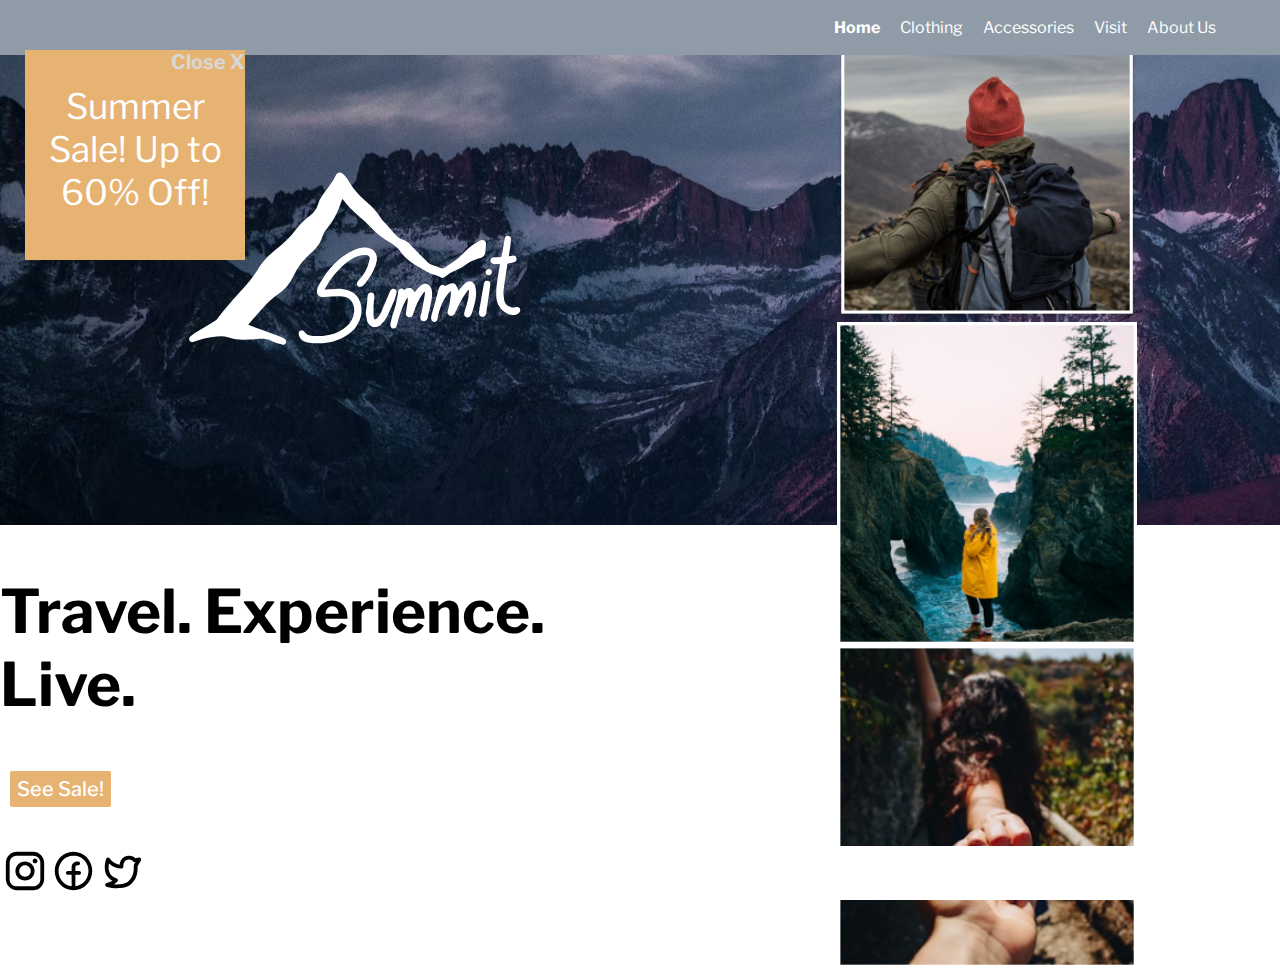
<file: index.html>
<!DOCTYPE html>
<html>
    <head>
        <!--Page Title-->
         <title> Summit </title>
         <!--Fonts-->
         <link rel="preconnect" href="https://fonts.googleapis.com">
         <link rel="preconnect" href="https://fonts.gstatic.com" crossorigin>
         <link href="https://fonts.googleapis.com/css2?family=Libre+Franklin:ital,wght@0,100..900;1,100..900&display=swap" rel="stylesheet">
         <!--CSS-->
         <link rel="stylesheet" href="assets/styles/styles.css"> 
         <!--Viewport-->
         <meta name="viewport" content="width=device-width, initial-scale=1">
    </head>
<body>

<nav>
<menu id="main-menu"> 
    <li><a href="index.html"><b>Home</b></a></li>
    <li><a href="clothing.html">Clothing</a></li>
    <li><a href="accessories.html">Accessories</a></li>
    <li><a href="visit.html">Visit</a></li>
    <li><a href="aboutus.html">About Us</a></li>
</menu>
</nav>

<section id="Mountains">
    <img src="assets/images/SummitLogoWhite.svg" class="icon" alt="SummitLogo">
    <div id="triopics"> 
        <img src="assets/images/BeaniePersonMountains.png" alt="BeaniePersonMountains">
        <img src="assets/images/RaincoatMountains.png" alt="RaincoatMountains">
        <img src="assets/images/HandsMountains.png" alt="HandsMountains">
</section>

<section id="Space">
    <h2>Travel. Experience. Live.</h2>
</section>

<section id="socialicons">
    <img src="assets/images/instagram.svg" alt="Instagram">
    <img src="assets/images/facebook.svg" alt="Facebook">
    <img src="assets/images/twitter.svg" alt="Twitter">
</section>



<div id="banner">
    <div id="close">Close X</div>
    <p id="saletext">Summer Sale! Up to 60% Off!</p>
</div>

<input type="button" id="click" value="See Sale!"><br>



    <script src="https://code.jquery.com/jquery-3.7.1.js" integrity="sha256-eKhayi8LEQwp4NKxN+CfCh+3qOVUtJn3QNZ0TciWLP4=" crossorigin="anonymous"></script>
    <script src="assets/js/script.js"></script>
</body>

</html>
</file>
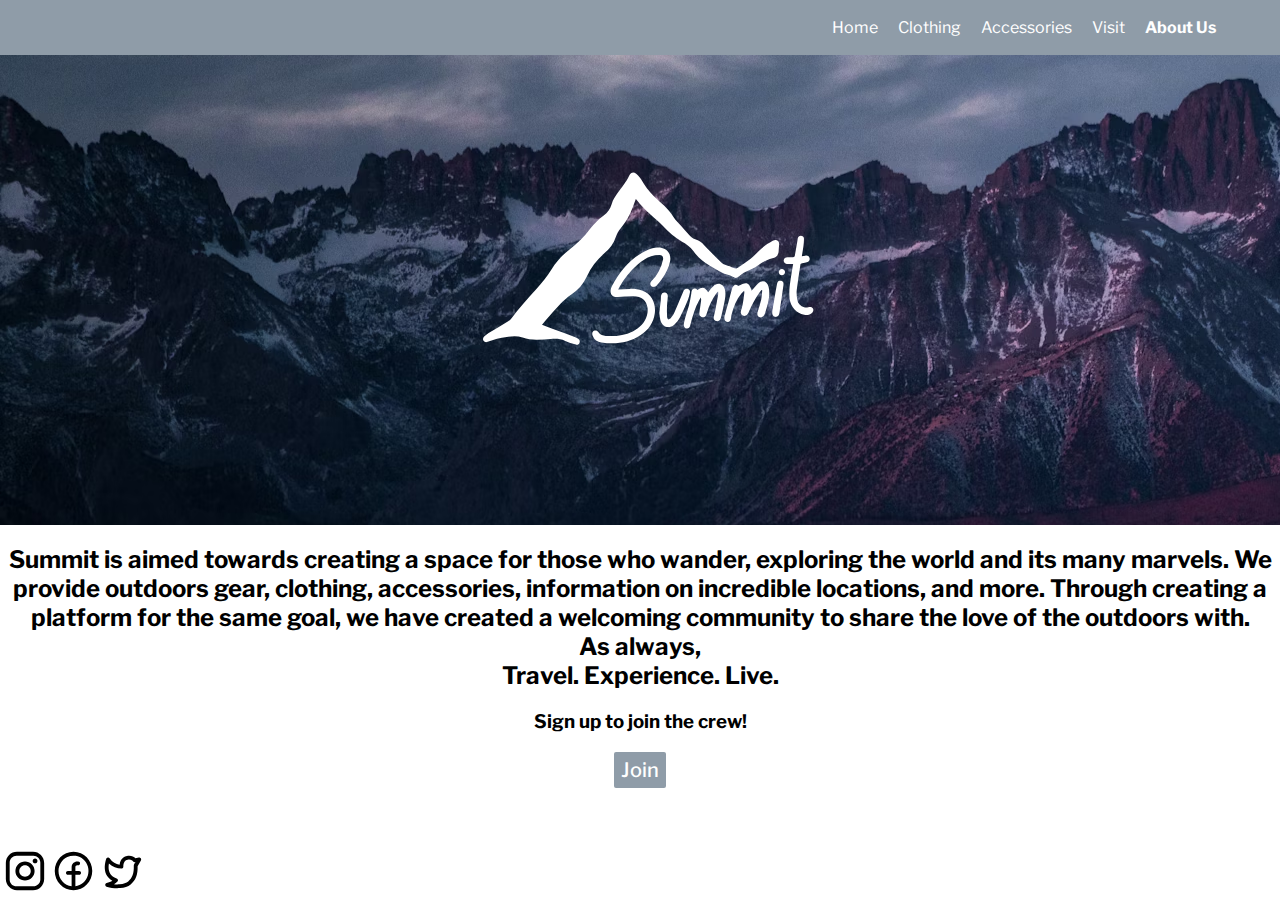
<file: aboutus.html>
<!DOCTYPE html>
<html>
    <head>
        <!--Page Title-->
         <title> Summit </title>
         <!--Fonts-->
         <link rel="preconnect" href="https://fonts.googleapis.com">
         <link rel="preconnect" href="https://fonts.gstatic.com" crossorigin>
         <link href="https://fonts.googleapis.com/css2?family=Libre+Franklin:ital,wght@0,100..900;1,100..900&display=swap" rel="stylesheet">
         <!--CSS-->
         <link rel="stylesheet" href="assets/styles/styles.css"> 
         <!--Viewport-->
         <meta name="viewport" content="width=device-width, initial-scale=1">
    </head>
<body>

<nav>
<menu id="main-menu"> 
    <li><a href="index.html">Home</a></li>
    <li><a href="clothing.html">Clothing</a></li>
    <li><a href="accessories.html">Accessories</a></li>
    <li><a href="visit.html">Visit</a></li>
    <li><a href="aboutus.html"><b>About Us</b></a></li>
</menu>
</nav>

<section id="Mountains">
    <img src="assets/images/SummitLogoWhite.svg" class="icon" alt="SummitLogo">
</section>

<section id="about">
    <h2>Summit is aimed towards creating a space for those who wander, exploring the world and its many marvels. We provide outdoors gear, clothing, accessories, information on incredible locations, and more. Through creating a platform for the same goal, we have created a welcoming community to share the love of the outdoors with.<br>As always,<br>Travel. Experience. Live.</h2>
    <h3>Sign up to join the crew!</h3>
    <div><input type="button" id="test" value="Join"></div>
</section>


<section id="socialicons">
    <img src="assets/images/instagram.svg" alt="Instagram">
    <img src="assets/images/facebook.svg" alt="Facebook">
    <img src="assets/images/twitter.svg" alt="Twitter">
</section>

    <script src="https://code.jquery.com/jquery-3.7.1.js" integrity="sha256-eKhayi8LEQwp4NKxN+CfCh+3qOVUtJn3QNZ0TciWLP4=" crossorigin="anonymous"></script>
    <script src="assets/js/script.js"></script>
</body>


</html>
</file>
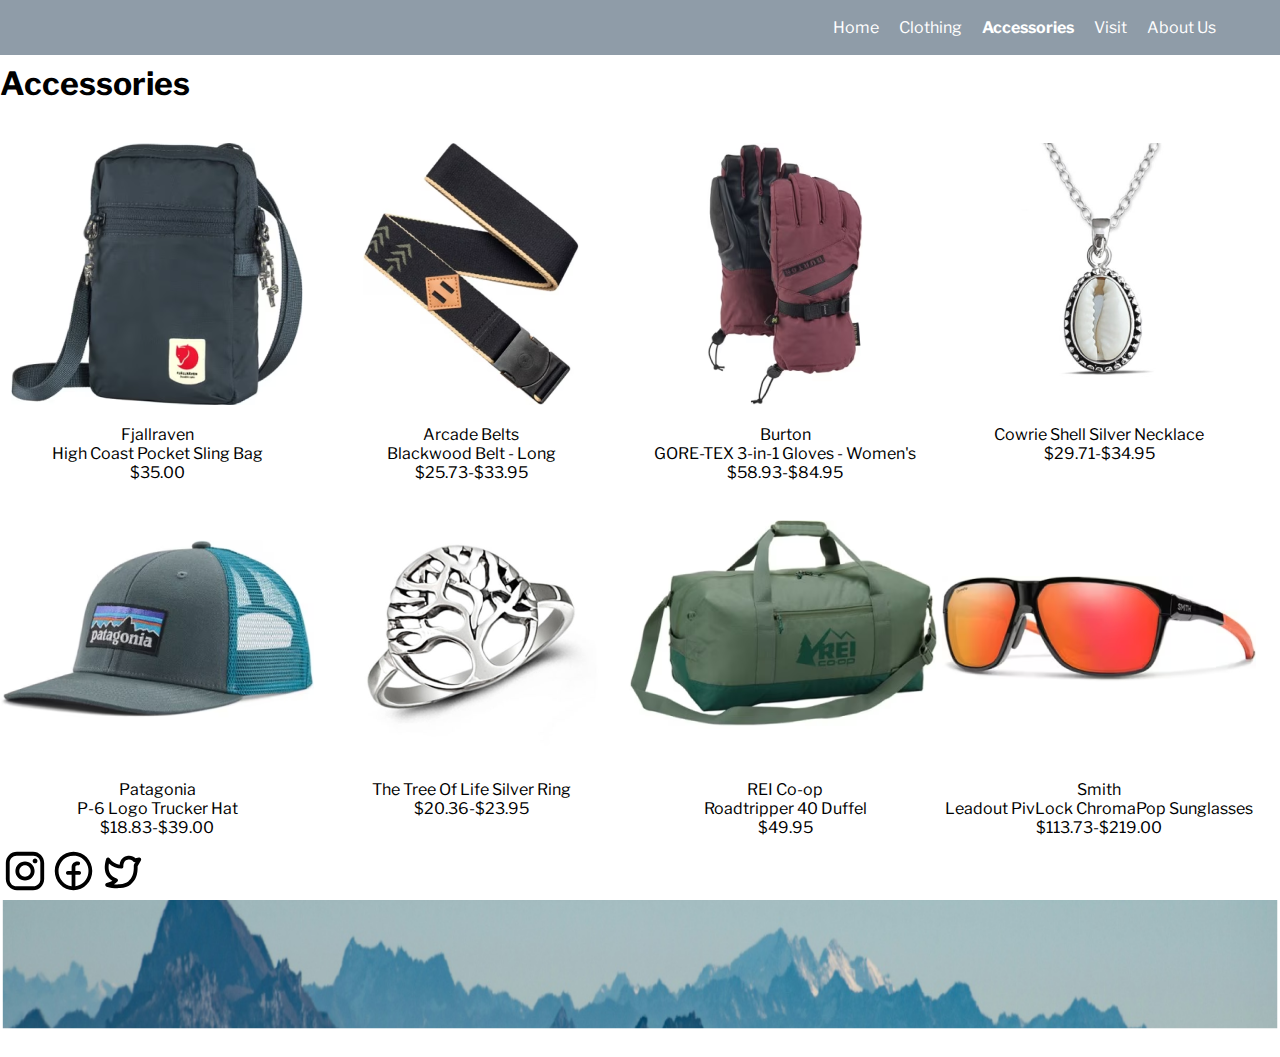
<file: accessories.html>
<!DOCTYPE html>
<html>
    <head>
        <!--Page Title-->
         <title> Summit </title>
         <!--Fonts-->
         <link rel="preconnect" href="https://fonts.googleapis.com">
         <link rel="preconnect" href="https://fonts.gstatic.com" crossorigin>
         <link href="https://fonts.googleapis.com/css2?family=Libre+Franklin:ital,wght@0,100..900;1,100..900&display=swap" rel="stylesheet">
         <!--CSS-->
         <link rel="stylesheet" href="assets/styles/styles.css"> 
         <!--Viewport-->
         <meta name="viewport" content="width=device-width, initial-scale=1">
    </head>
<body>

<nav>
<menu id="main-menu"> 
    <li><a href="index.html">Home</a></li>
    <li><a href="clothing.html">Clothing</a></li>
    <li><a href="accessories.html"><b>Accessories</b></a></li>
    <li><a href="visit.html">Visit</a></li>
    <li><a href="aboutus.html">About Us</a></li>
</menu>
</nav>

<h1>Accessories</h1>

<section id="accessories">
<div>
    <img src="assets/images/darkbag.png" alt="Fjallraven High Coast Pocket Sling Bag">
    <p>Fjallraven<br>
        High Coast Pocket Sling Bag<br>
        $35.00</p>
</div>
<div>
    <img src="assets/images/belt.png" alt="Arcade Belts Blackwood Belt - Long">
    <p>Arcade Belts<br>
        Blackwood Belt - Long<br>
        $25.73-$33.95</p>
</div>
<div>
    <img src="assets/images/gloves.png" alt="Burton GORE-TEX 3-in-1 Gloves - Women's">
    <p>Burton<br>
        GORE-TEX 3-in-1 Gloves - Women's<br>
        $58.93-$84.95</p>
</div>
<div>
    <img src="assets/images/necklace.png" alt="Cowrie Shell Silver Necklace">
    <p>Cowrie Shell Silver Necklace<br>
        $29.71-$34.95</p>
</div>
<div>
    <img src="assets/images/hat.png" alt="Patagonia P-6 Logo Trucker Hat">
    <p>Patagonia<br>
        P-6 Logo Trucker Hat<br>
        $18.83-$39.00</p>
</div>
<div>
    <img src="assets/images/ring.png" alt="The Tree Of Life Silver Ring">
    <p>The Tree Of Life Silver Ring<br>
        $20.36-$23.95</p>
</div>
<div>
    <img src="assets/images/greenbag.png" alt="REI Co-op Roadtripper 40 Duffel">
    <p>REI Co-op<br>
        Roadtripper 40 Duffel<br>
        $49.95</p>
</div>
<div>
    <img src="assets/images/glasses.png" alt="Smith Leadout PivLock ChromaPop Sunglasses">
    <p>Smith<br>
        Leadout PivLock ChromaPop Sunglasses<br>
        $113.73-$219.00</p>
</div>
</section>

<section id="bottommountain">
    <img src="assets/images/bottommountain.png" alt="bottommountain">
</section>

<section id="socialicons">
    <img src="assets/images/instagram.svg" alt="Instagram">
    <img src="assets/images/facebook.svg" alt="Facebook">
    <img src="assets/images/twitter.svg" alt="Twitter">
</section>

    <script src="https://code.jquery.com/jquery-3.7.1.js" integrity="sha256-eKhayi8LEQwp4NKxN+CfCh+3qOVUtJn3QNZ0TciWLP4=" crossorigin="anonymous"></script>
    <script src="assets/js/script.js"></script>
</body>


</html>
</file>
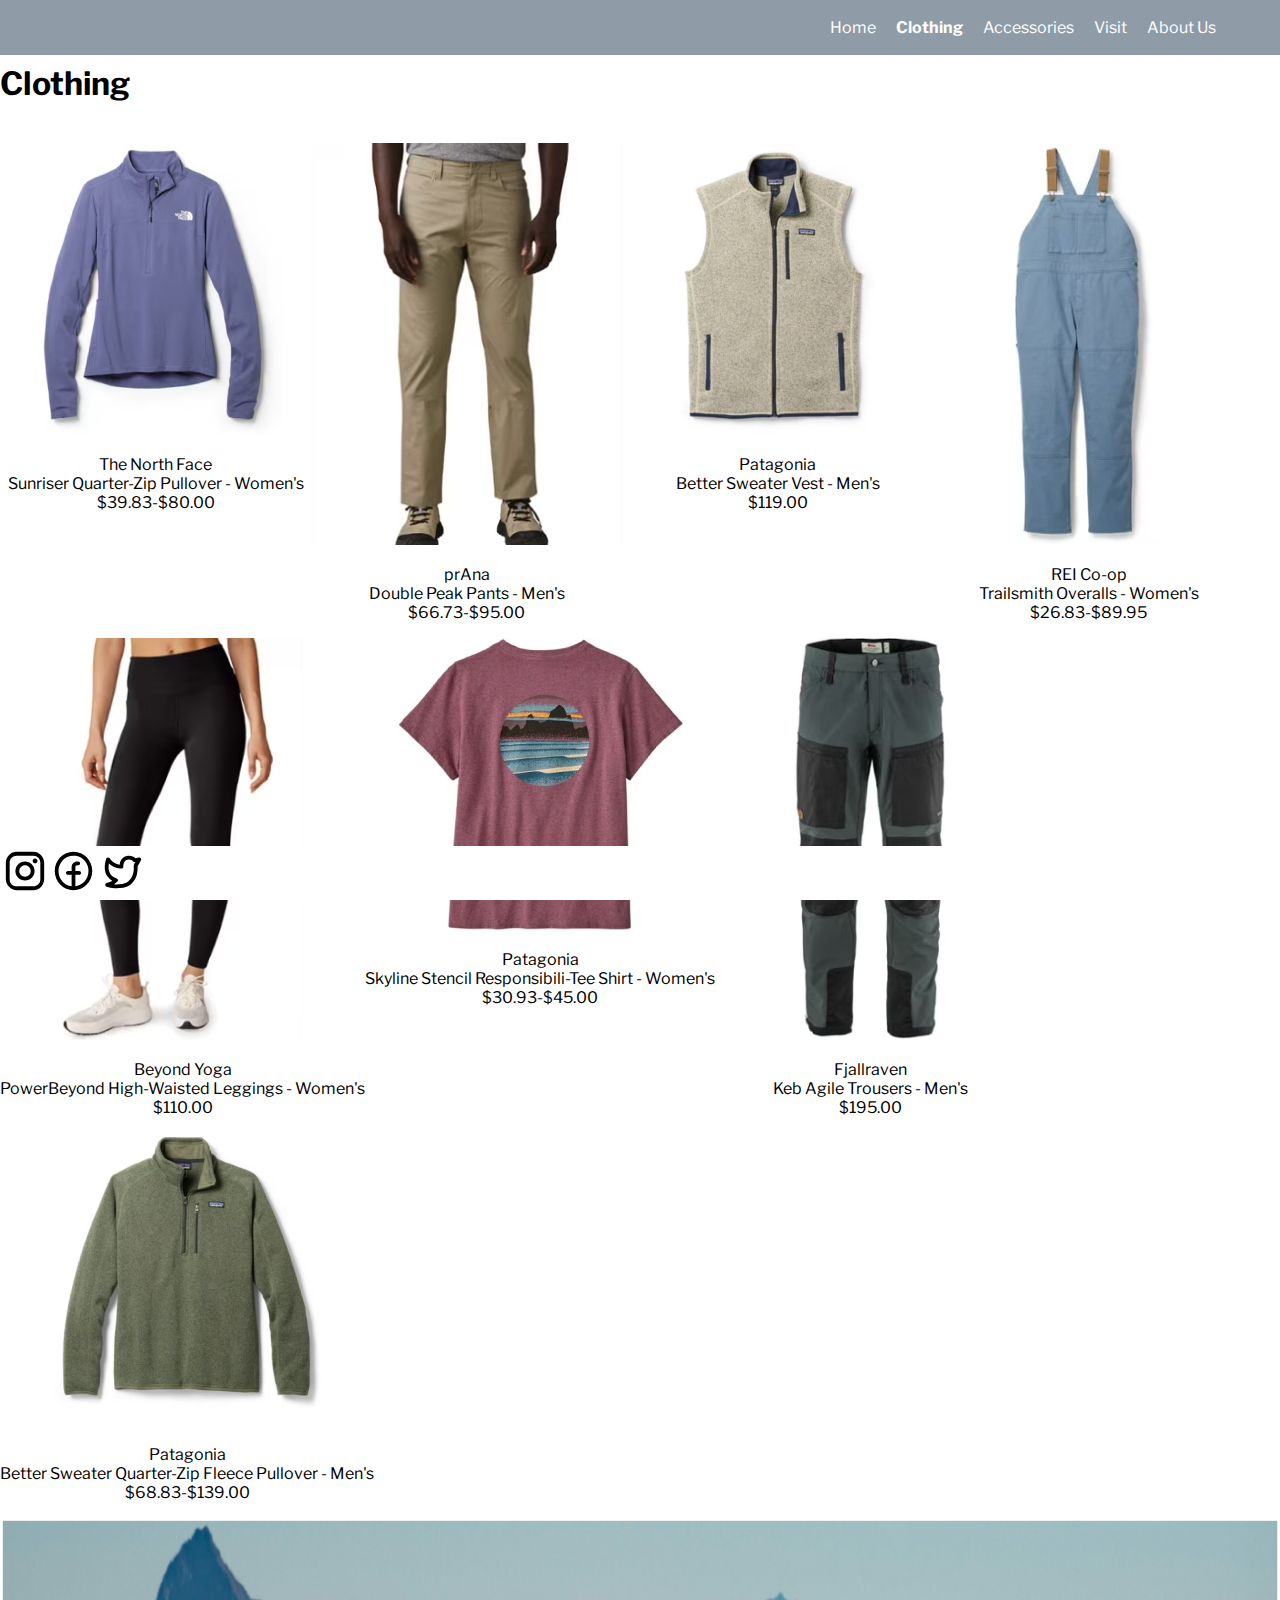
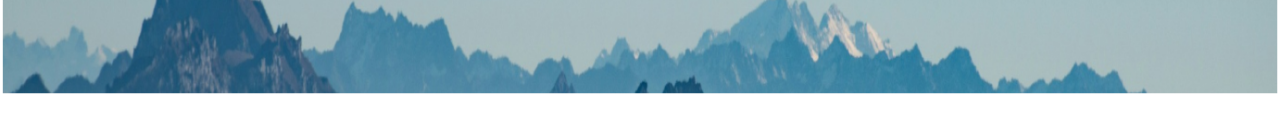
<file: clothing.html>
<!DOCTYPE html>
<html>
    <head>
        <!--Page Title-->
         <title> Summit </title>
         <!--Fonts-->
         <link rel="preconnect" href="https://fonts.googleapis.com">
         <link rel="preconnect" href="https://fonts.gstatic.com" crossorigin>
         <link href="https://fonts.googleapis.com/css2?family=Libre+Franklin:ital,wght@0,100..900;1,100..900&display=swap" rel="stylesheet">
         <!--CSS-->
         <link rel="stylesheet" href="assets/styles/styles.css"> 
         <!--Viewport-->
         <meta name="viewport" content="width=device-width, initial-scale=1">
    </head>
<body>

<nav>
<menu id="main-menu"> 
    <li><a href="index.html">Home</a></li>
    <li><a href="clothing.html"><b>Clothing</b></a></li>
    <li><a href="accessories.html">Accessories</a></li>
    <li><a href="visit.html">Visit</a></li>
    <li><a href="aboutus.html">About Us</a></li>
</menu>
</nav>

<h1>Clothing</h1>

<section id="clothes">
    <div>
        <img src="assets/images/purplecrew.png" alt="The North Face Sunriser Quarter-Zip Pullover - Women's">
        <p>The North Face<br>
            Sunriser Quarter-Zip Pullover - Women's<br>
            $39.83-$80.00</p>
    </div>
    <div>
        <img src="assets/images/tanpants.png" alt="prAna Double Peak Pants - Men's">
        <p>prAna<br>
            Double Peak Pants - Men's<br>
            $66.73-$95.00</p>
    </div>
    <div>
        <img src="assets/images/creamvest.png" alt="Patagonia Better Sweater Vest - Men's">
        <p>Patagonia<br>
            Better Sweater Vest - Men's<br>
            $119.00</p>
    </div>
    <div>
        <img src="assets/images/blueoveralls.png" alt="REI Co-op Trailsmith Overalls - Women's">
        <p>REI Co-op<br>
            Trailsmith Overalls - Women's<br>
            $26.83-$89.95</p>
    </div>
    <div>
        <img src="assets/images/blackleggings.png" alt="Beyond Yoga PowerBeyond High-Waisted Leggings - Women's">
        <p>Beyond Yoga<br>
            PowerBeyond High-Waisted Leggings - Women's<br>
            $110.00</p>
    </div>
    <div>
        <img src="assets/images/redshirt.png" alt="Patagonia Skyline Stencil Responsibili-Tee Shirt - Women's">
        <p>Patagonia<br>
            Skyline Stencil Responsibili-Tee Shirt - Women's<br>
            $30.93-$45.00</p>
    </div>
    <div>
        <img src="assets/images/greypants.png" alt="Patagonia Skyline Stencil Responsibili-Tee Shirt - Women's">
        <p>Fjallraven<br>
            Keb Agile Trousers - Men's<br>
            $195.00</p>
    </div>
    <div>
        <img src="assets/images/greencrew.png" alt="Patagonia Better Sweater Quarter-Zip Fleece Pullover - Men's">
        <p>Patagonia<br>
            Better Sweater Quarter-Zip Fleece Pullover - Men's<br>
            $68.83-$139.00</p>
    </div>
</section>

<section id="bottommountain">
    <img src="assets/images/bottommountain.png" alt="bottommountain">
</section>

<section id="socialicons">
    <img src="assets/images/instagram.svg" alt="Instagram">
    <img src="assets/images/facebook.svg" alt="Facebook">
    <img src="assets/images/twitter.svg" alt="Twitter">
</section>

    <script src="https://code.jquery.com/jquery-3.7.1.js" integrity="sha256-eKhayi8LEQwp4NKxN+CfCh+3qOVUtJn3QNZ0TciWLP4=" crossorigin="anonymous"></script>
    <script src="assets/js/script.js"></script>
</body>


</html>
</file>
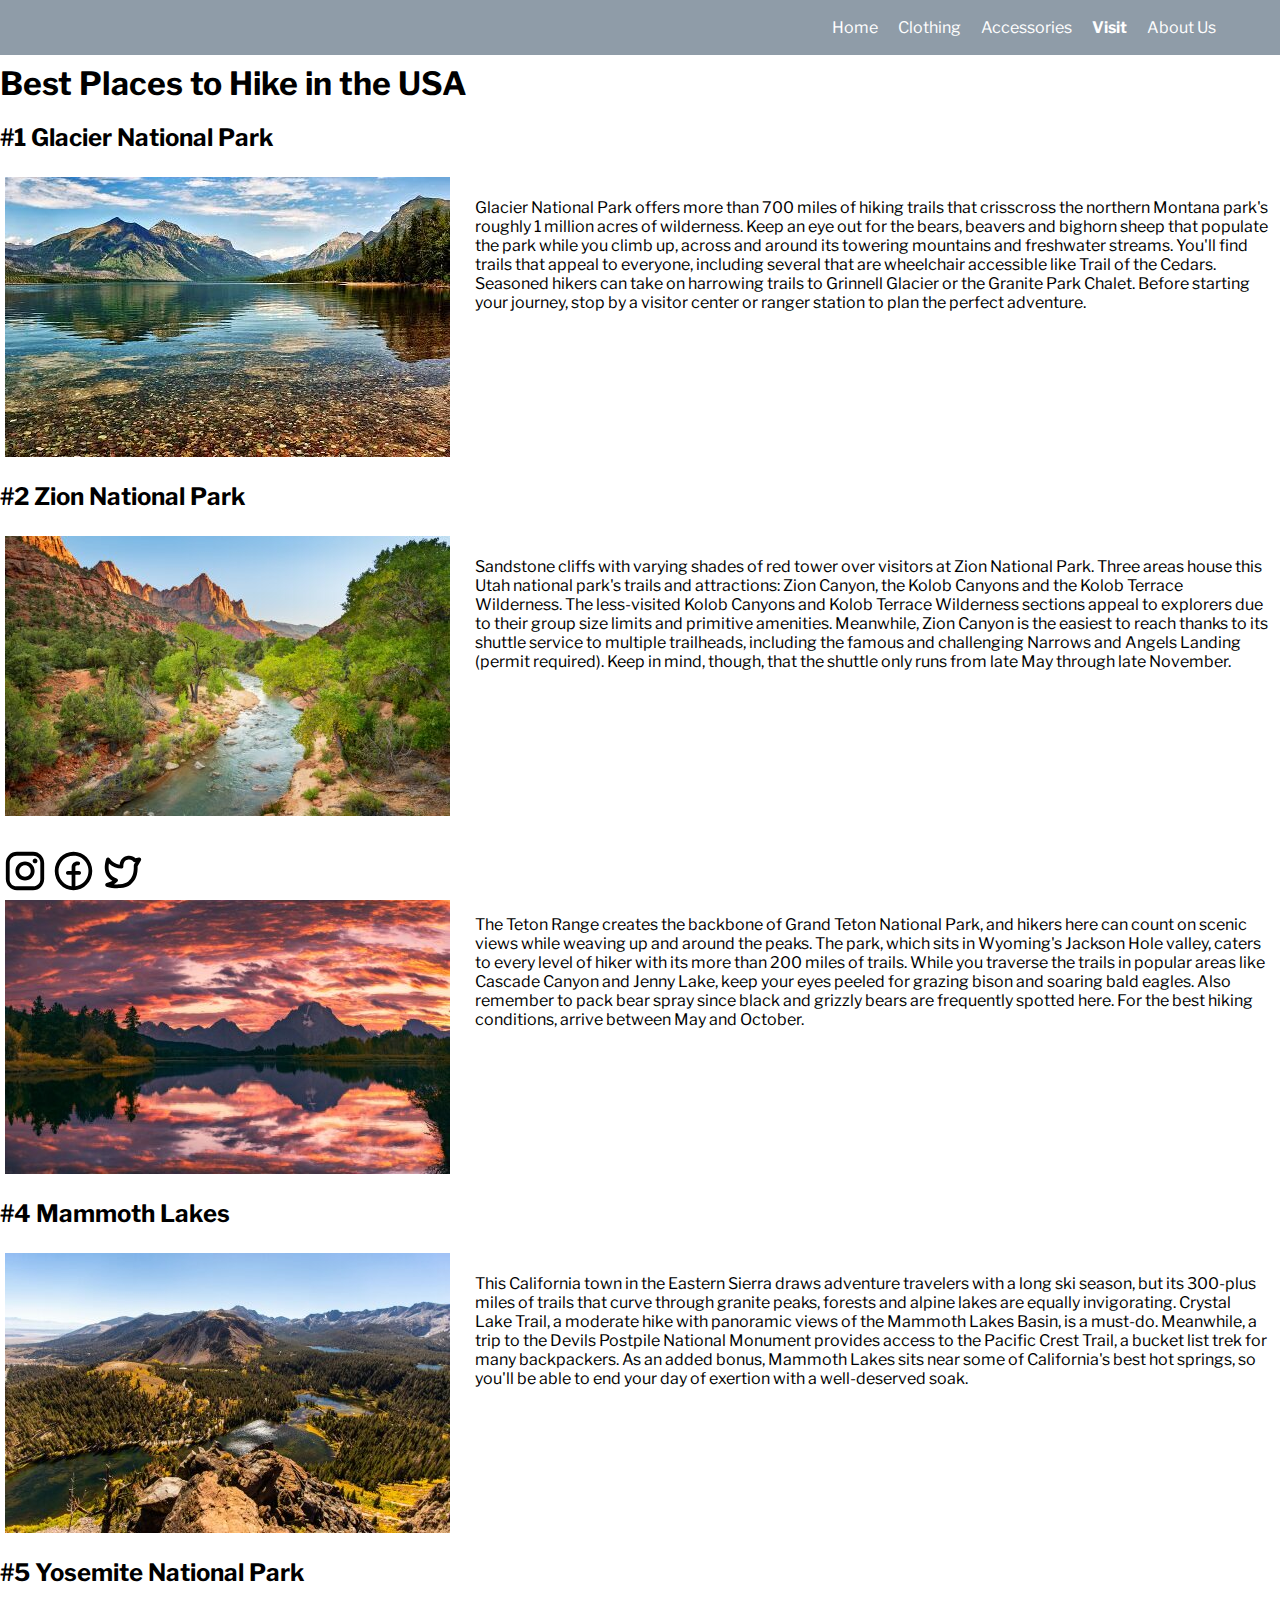
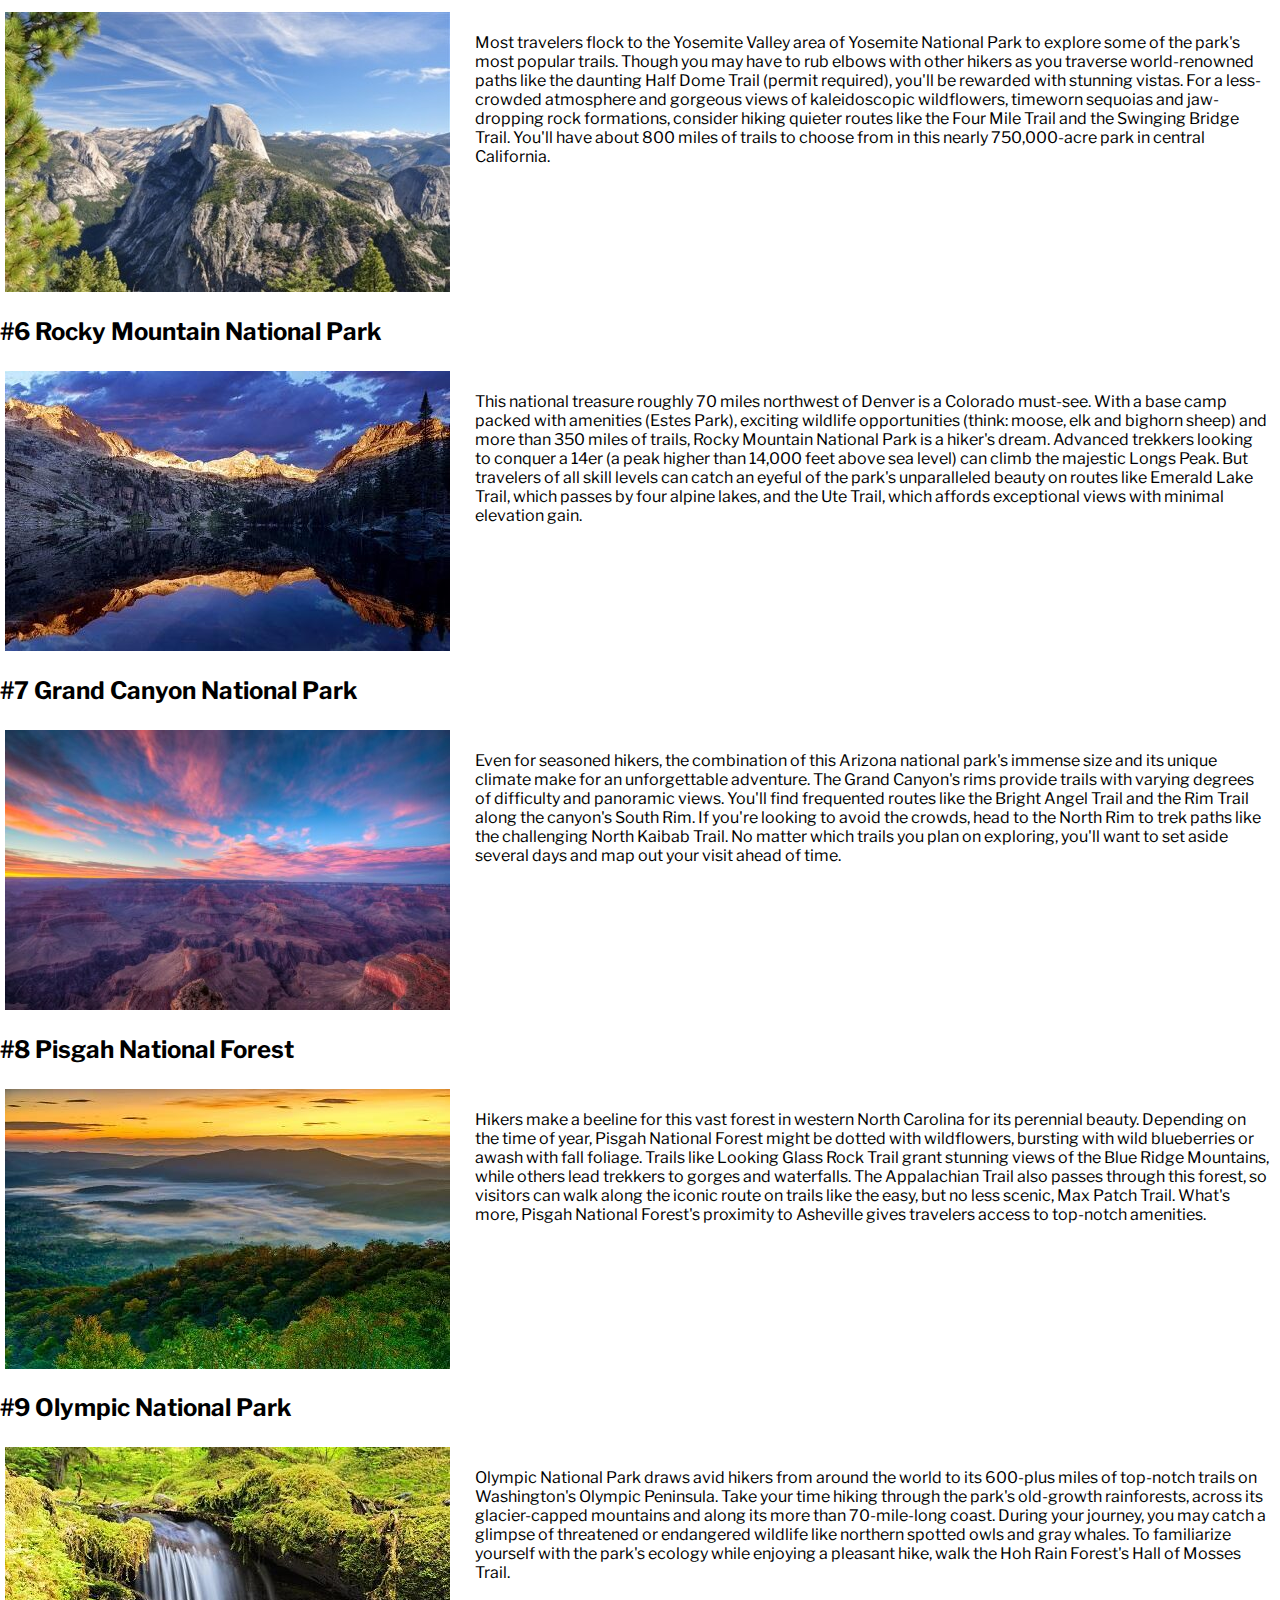
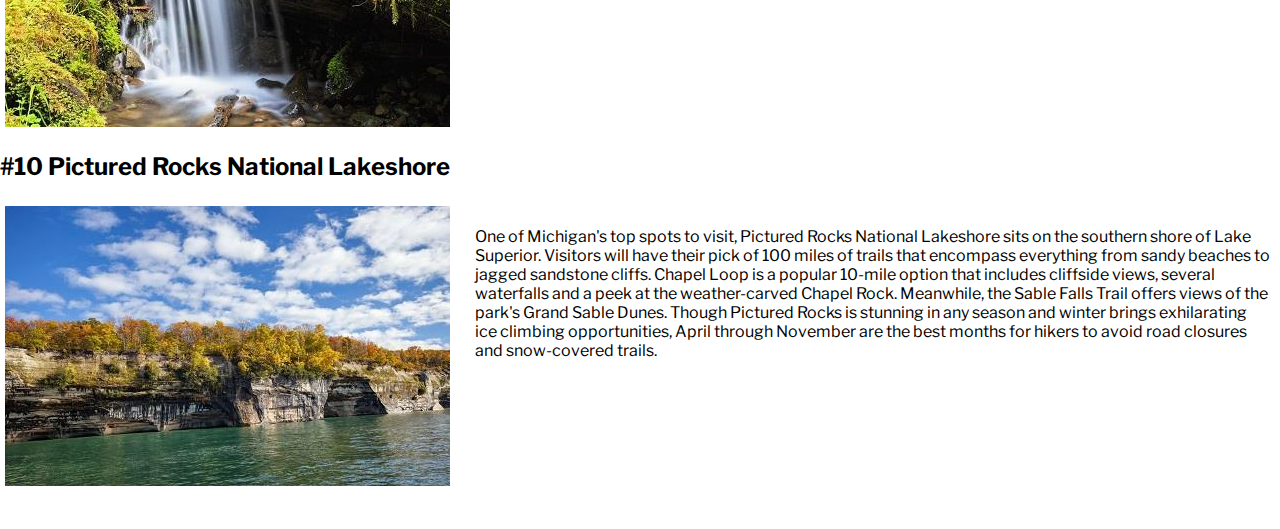
<file: visit.html>
<!DOCTYPE html>
<html>
    <head>
        <!--Page Title-->
         <title>Summit</title>
         <!--Fonts-->
         <link rel="preconnect" href="https://fonts.googleapis.com">
         <link rel="preconnect" href="https://fonts.gstatic.com" crossorigin>
         <link href="https://fonts.googleapis.com/css2?family=Libre+Franklin:ital,wght@0,100..900;1,100..900&display=swap" rel="stylesheet">
         <!--CSS-->
         <link rel="stylesheet" href="assets/styles/styles.css"> 
         <!--Viewport-->
         <meta name="viewport" content="width=device-width, initial-scale=1">
    </head>
<body>

<nav>
<menu id="main-menu"> 
    <li><a href="index.html">Home</a></li>
    <li><a href="clothing.html">Clothing</a></li>
    <li><a href="accessories.html">Accessories</a></li>
    <li><a href="visit.html"><b>Visit</b></a></li>
    <li><a href="aboutus.html">About Us</a></li>
</menu>
</nav>

<h1>Best Places to Hike in the USA</h1>
<h2>#1 Glacier National Park</h2>
    <div class="hiking"><img src="assets/images/GlacierNationalPark.jpeg" alt="Glacier National Park"><p id="description">Glacier National Park offers more than 700 miles of hiking trails that crisscross the northern Montana park's roughly 1 million acres of wilderness. Keep an eye out for the bears, beavers and bighorn sheep that populate the park while you climb up, across and around its towering mountains and freshwater streams. You'll find trails that appeal to everyone, including several that are wheelchair accessible like Trail of the Cedars. Seasoned hikers can take on harrowing trails to Grinnell Glacier or the Granite Park Chalet. Before starting your journey, stop by a visitor center or ranger station to plan the perfect adventure.</p></div>
<h2>#2 Zion National Park</h2>
    <div class="hiking"><img src="assets/images/ZionNationalPark.jpeg" alt="Zion National Park"><p id="description">Sandstone cliffs with varying shades of red tower over visitors at Zion National Park. Three areas house this Utah national park's trails and attractions: Zion Canyon, the Kolob Canyons and the Kolob Terrace Wilderness. The less-visited Kolob Canyons and Kolob Terrace Wilderness sections appeal to explorers due to their group size limits and primitive amenities. Meanwhile, Zion Canyon is the easiest to reach thanks to its shuttle service to multiple trailheads, including the famous and challenging Narrows and Angels Landing (permit required). Keep in mind, though, that the shuttle only runs from late May through late November.</p></div>
<h2>#3 Grand Teton National Park</h2>
    <div class="hiking"><img src="assets/images/GrandTetonNational Park.jpeg" alt="Grand Teton National Park"><p id="description">The Teton Range creates the backbone of Grand Teton National Park, and hikers here can count on scenic views while weaving up and around the peaks. The park, which sits in Wyoming's Jackson Hole valley, caters to every level of hiker with its more than 200 miles of trails. While you traverse the trails in popular areas like Cascade Canyon and Jenny Lake, keep your eyes peeled for grazing bison and soaring bald eagles. Also remember to pack bear spray since black and grizzly bears are frequently spotted here. For the best hiking conditions, arrive between May and October.</p></div>
<h2>#4 Mammoth Lakes</h2>
    <div class="hiking"><img src="assets/images/MammothLakes.jpeg" alt="Mammoth Lakes"><p id="description">This California town in the Eastern Sierra draws adventure travelers with a long ski season, but its 300-plus miles of trails that curve through granite peaks, forests and alpine lakes are equally invigorating. Crystal Lake Trail, a moderate hike with panoramic views of the Mammoth Lakes Basin, is a must-do. Meanwhile, a trip to the Devils Postpile National Monument provides access to the Pacific Crest Trail, a bucket list trek for many backpackers. As an added bonus, Mammoth Lakes sits near some of California's best hot springs, so you'll be able to end your day of exertion with a well-deserved soak.</p></div>
<h2>#5 Yosemite National Park</h2>
    <div class="hiking"><img src="assets/images/YosemiteNationalPark.jpeg" alt="Yosemite National Park"><p id="description">Most travelers flock to the Yosemite Valley area of Yosemite National Park to explore some of the park's most popular trails. Though you may have to rub elbows with other hikers as you traverse world-renowned paths like the daunting Half Dome Trail (permit required), you'll be rewarded with stunning vistas. For a less-crowded atmosphere and gorgeous views of kaleidoscopic wildflowers, timeworn sequoias and jaw-dropping rock formations, consider hiking quieter routes like the Four Mile Trail and the Swinging Bridge Trail. You'll have about 800 miles of trails to choose from in this nearly 750,000-acre park in central California.</p></div>
<h2>#6 Rocky Mountain National Park</h2>
    <div class="hiking"><img src="assets/images/RockyMountainNationalPark.jpeg" alt="Rocky Mountain National Park"><p id="description">This national treasure roughly 70 miles northwest of Denver is a Colorado must-see. With a base camp packed with amenities (Estes Park), exciting wildlife opportunities (think: moose, elk and bighorn sheep) and more than 350 miles of trails, Rocky Mountain National Park is a hiker's dream. Advanced trekkers looking to conquer a 14er (a peak higher than 14,000 feet above sea level) can climb the majestic Longs Peak. But travelers of all skill levels can catch an eyeful of the park's unparalleled beauty on routes like Emerald Lake Trail, which passes by four alpine lakes, and the Ute Trail, which affords exceptional views with minimal elevation gain.</p></div>
<h2>#7 Grand Canyon National Park</h2>
    <div class="hiking"><img src="assets/images/GrandCanyonNationalPark.jpeg" alt="Grand Canyon National Park"><p id="description">Even for seasoned hikers, the combination of this Arizona national park's immense size and its unique climate make for an unforgettable adventure. The Grand Canyon's rims provide trails with varying degrees of difficulty and panoramic views. You'll find frequented routes like the Bright Angel Trail and the Rim Trail along the canyon's South Rim. If you're looking to avoid the crowds, head to the North Rim to trek paths like the challenging North Kaibab Trail. No matter which trails you plan on exploring, you'll want to set aside several days and map out your visit ahead of time.</p></div>
<h2>#8 Pisgah National Forest</h2>
    <div class="hiking"><img src="assets/images/PisgahNationalForest.jpeg" alt="Pisgah National Forest"><p id="description">Hikers make a beeline for this vast forest in western North Carolina for its perennial beauty. Depending on the time of year, Pisgah National Forest might be dotted with wildflowers, bursting with wild blueberries or awash with fall foliage. Trails like Looking Glass Rock Trail grant stunning views of the Blue Ridge Mountains, while others lead trekkers to gorges and waterfalls. The Appalachian Trail also passes through this forest, so visitors can walk along the iconic route on trails like the easy, but no less scenic, Max Patch Trail. What's more, Pisgah National Forest's proximity to Asheville gives travelers access to top-notch amenities.</p></div>
<h2>#9 Olympic National Park</h2>
    <div class="hiking"><img src="assets/images/OlympicNationalPark.jpeg" alt="Olympic National Park"><p id="description">Olympic National Park draws avid hikers from around the world to its 600-plus miles of top-notch trails on Washington's Olympic Peninsula. Take your time hiking through the park's old-growth rainforests, across its glacier-capped mountains and along its more than 70-mile-long coast. During your journey, you may catch a glimpse of threatened or endangered wildlife like northern spotted owls and gray whales. To familiarize yourself with the park's ecology while enjoying a pleasant hike, walk the Hoh Rain Forest's Hall of Mosses Trail.</p></div>
<h2>#10 Pictured Rocks National Lakeshore</h2>
    <div class="hiking"><img src="assets/images/PicturedRocksNationalLakeshore.jpeg" alt="Pictured Rocks National Lakeshore"><p id="description">One of Michigan's top spots to visit, Pictured Rocks National Lakeshore sits on the southern shore of Lake Superior. Visitors will have their pick of 100 miles of trails that encompass everything from sandy beaches to jagged sandstone cliffs. Chapel Loop is a popular 10-mile option that includes cliffside views, several waterfalls and a peek at the weather-carved Chapel Rock. Meanwhile, the Sable Falls Trail offers views of the park's Grand Sable Dunes. Though Pictured Rocks is stunning in any season and winter brings exhilarating ice climbing opportunities, April through November are the best months for hikers to avoid road closures and snow-covered trails.</p></div>
<br>
<br>

<section id="socialicons">
    <img src="assets/images/instagram.svg" alt="Instagram">
    <img src="assets/images/facebook.svg" alt="Facebook">
    <img src="assets/images/twitter.svg" alt="Twitter">
    </section>

    <script src="https://code.jquery.com/jquery-3.7.1.js" integrity="sha256-eKhayi8LEQwp4NKxN+CfCh+3qOVUtJn3QNZ0TciWLP4=" crossorigin="anonymous"></script>
    <script src="assets/js/script.js"></script>
</body>


</html>
</file>
<file: assets/styles/styles.css>
body {
    background: white;
    font-family: "libre franklin";
    color:black;
    margin: 0;
}

h1 {
    margin: 0%;
    padding-top: 5%;
}
/*navigation*/
nav {
    background-color: #8F9CA8;
    display: flex;
    flex-wrap: wrap;
    justify-content: space-between;
    position: fixed;
    width: 90%;
    padding: 2px 5%;
}

#Mountains {
    background-image: url(../images/photo-1477346611705-65d1883cee1e.avif);
    height: 525px;
    background-position: 0% 20%;
    display: flex;
    justify-content: space-around;
}

.icon {
    height: 200px;
    align-self: center;
}

#triopics {
    display: flex;
    flex-direction: column;
    align-items: end;
}

#triopics img {
    width: 300px;
    height: 323px;
}

#main-menu {
display: flex;
gap: 20px;
justify-content: right;
width: 100%;
}

#main-menu li {
    list-style: none;
    gap: 50px;
}


#Space {
    color: black;
    font-size: 40px;
    width: 50%;
    font-family: "libre franklin";
    text-align:left;
}

#main-menu button, #main-menu a {
    background-color: transparent;
    font-size: 20 px;
    color: white;
    border-width: bold;
    text-decoration: none;
}

#clothes {
flex-direction: row;
flex-wrap: wrap;
display: flex;
padding-top: 40px;
text-align: center;
}

#accessories {
    flex-direction: row;
    flex-wrap: wrap;
    display: flex;
    padding-top: 40px;
    text-align: center;
}


#bottommountain {
    width: 100%;
    height: 40px;
}

#bottommountain img {
    width: 100%;
    padding-bottom: 1.7%;
}

#about {
    font-size:medium;
    text-align: center;
    padding-bottom: 7%;
}

#socialicons {
    position: fixed;
    bottom: 0;
    padding: 2px;
    background-color: white;
    width: 100%;
}

.hiking {
    display: flex;
    gap: 20px;
    padding: 5px;
    object-fit: cover;
    overflow: none;
}

#description {
    display: flex;
    flex-direction: column;
    gap: 20px;
    padding: 5px;
    font-family: "libre franklin";
}

#test {
    border: #515961;
    outline: none;
    cursor: pointer;
    font-weight: 500;
    border-radius: 2px;
    height: 36px;
    font-size: 20px;
    border: 1px solid transparent;
    font-family: "libre franklin";
    display: flex;
    text-align: center;
    margin: auto;
    color: rgb(255, 255, 255);
    background-color: #8F9CA8;

}

#banner {
    position: fixed;
    display: flex;
    z-index: 999;
    top: 50px;
    left: 25px;
    height: 210px;
    width: 220px;
    background: hsl(33, 71%, 68%);
}

#close {
    position: absolute;
    display: flex;
    top: 0px;
    right: 0px;
    font-family: "libre franklin";
    font-size: 20px;
    color: #d7d7d7;
    cursor: pointer;
    font-weight: bold;
}

#saletext {
    font-family: "libre franklin";
    font-size: 35px;
    color: white;
    display: flex;
    text-align: center;
}

#click {
    border: #515961;
    outline: none;
    cursor: pointer;
    font-weight: 500;
    border-radius: 2px;
    height: 36px;
    font-size: 20px;
    border: 1px solid transparent;
    font-family: "libre franklin";
    display: flex;
    text-align: left;
    margin: 10px;
    color: rgb(255, 255, 255);
    background-color: hsl(33, 71%, 68%);
}


@media (max-width: 970px) {
    #socialicons {
        position: relative;
    
    }
    .hiking {
        flex-wrap: wrap;
    }
}

@media (max-width: 500px) {
    #triopics {
        display: none;
    }
}
</file>
